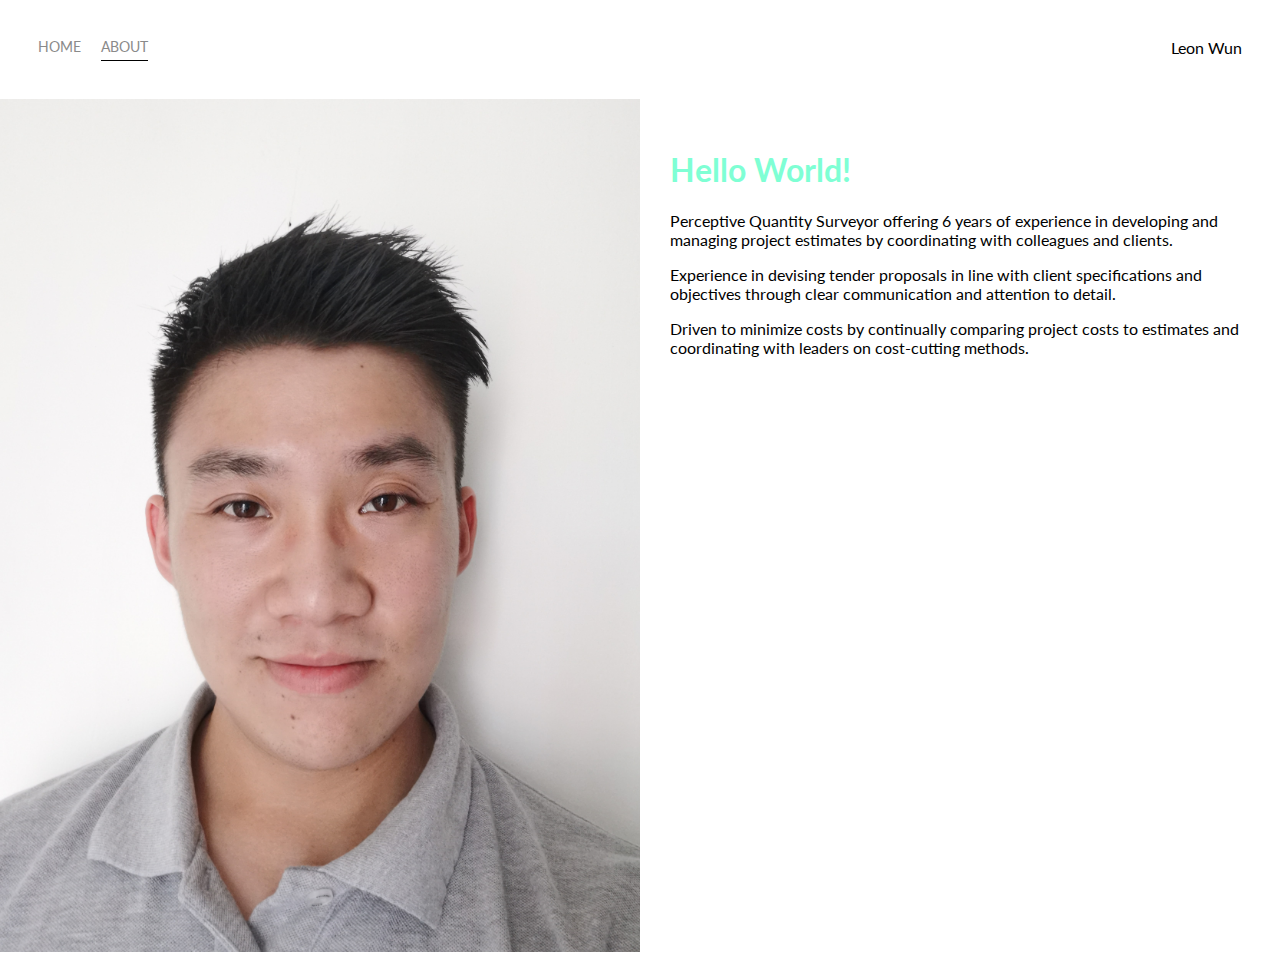
<file: about.html>
<!DOCTYPE html>
<html lang="en">
  <head>
    <meta charset="UTF-8" />
    <meta name="viewport" content="width=device-width, initial-scale=1.0" />
    <title>About</title>
    <link rel="preconnect" href="https://fonts.googleapis.com" />
    <link rel="preconnect" href="https://fonts.gstatic.com" crossorigin />
    <link
      href="https://fonts.googleapis.com/css2?family=Lato&display=swap"
      rel="stylesheet"
    />
    <link rel="stylesheet" href="styles.css" />
  </head>
  <body>
    <div class="container">
      <div class="nav-wrapper">
        <div class="left-side">
          <div class="nav-link-wrapper">
            <a href="index.html">Home</a>
          </div>
          <div class="nav-link-wrapper active-nav-link">
            <a href="about.html">About</a>
          </div>
        </div>

        <div class="right-side">
          <div class="brand">
            <div>Leon Wun</div>
          </div>
        </div>
      </div>

      <div class="content-wrapper">
        <div class="two-column-wrapper">
          <div class="profile-image-wrapper">
            <img src="Images/Profile Pic.jpg" alt="" />
          </div>
          <div class="profile-content-wrapper">
            <h1>Hello World!</h1>
            <p>
              Perceptive Quantity Surveyor offering 6 years of experience in
              developing and managing project estimates by coordinating with
              colleagues and clients.
            </p>
            <p>
              Experience in devising tender proposals in line with client
              specifications and objectives through clear communication and
              attention to detail.
            </p>
            <p>
              Driven to minimize costs by continually comparing project costs to
              estimates and coordinating with leaders on cost-cutting methods.
            </p>
          </div>
        </div>
      </div>
    </div>
  </body>
</html>
</file>
<file: styles.css>
/* Master Styles */
body {
  font-family: "Lato", sans-serif;
  margin: 0px;
}

.container {
  display: grid;
  grid-template-columns: 1fr;
}

/* Nav Styles */
.nav-wrapper {
  display: flex;
  justify-content: space-between;
  padding: 38px;
}

.left-side {
  display: flex;
}

.nav-wrapper > .left-side > div {
  margin-right: 20px;
  font-size: 0.9em;
  text-transform: uppercase;
}

.nav-link-wrapper {
  height: 22px;
  border-bottom: 1px solid transparent;
  transition: border-bottom 0.5s;
}

.nav-link-wrapper a {
  color: #8a8a8a;
  text-decoration: none;
  transition: color 0.5s;
}

.nav-link-wrapper:hover {
  border-bottom: 1px solid black;
}

.nav-link-wrapper a:hover {
  color: black;
}

.active-nav-link {
  border-bottom: 1px solid black;
}

.active-nav-link a {
  border-bottom: black !important;
}

/* Portfolio Styles */

.portfolio-items-wrapper {
  display: grid;
  grid-template-columns: 1fr 1fr 1fr;
}

.portfolio-item-wrapper {
  position: relative;
}

.portfolio-img-background {
  height: 350px;
  width: 100%;
  background-size: cover;
  background-position: center;
  background-repeat: no-repeat;
}

.img-text-wrapper {
  position: absolute;
  top: 0;
  display: flex;
  flex-direction: column;
  justify-content: center;
  align-items: center;
  height: 100%;
  text-align: center;
  padding-left: 100px;
  padding-right: 100px;
}

.logo-wrapper img {
  width: 50%;
  margin-bottom: 20px;
}

.img-text-wrapper .subtitle {
  font-weight: 600;
  transition: 1s;
  color: transparent;
}

.img-text-wrapper:hover .subtitle {
  font-weight: 600;
  background-color: black;
  color: white;
  text-transform: uppercase;
}

.img-darken {
  transition: 1s;
  filter: brightness(10%);
}

/* About page */
.two-column-wrapper {
  display: grid;
  grid-template-columns: 1fr 1fr;
}

.profile-image-wrapper img {
  width: 100%;
}

.profile-content-wrapper {
  padding: 30px;
}

.profile-content-wrapper h1 {
  color: aquamarine;
}
</file>
